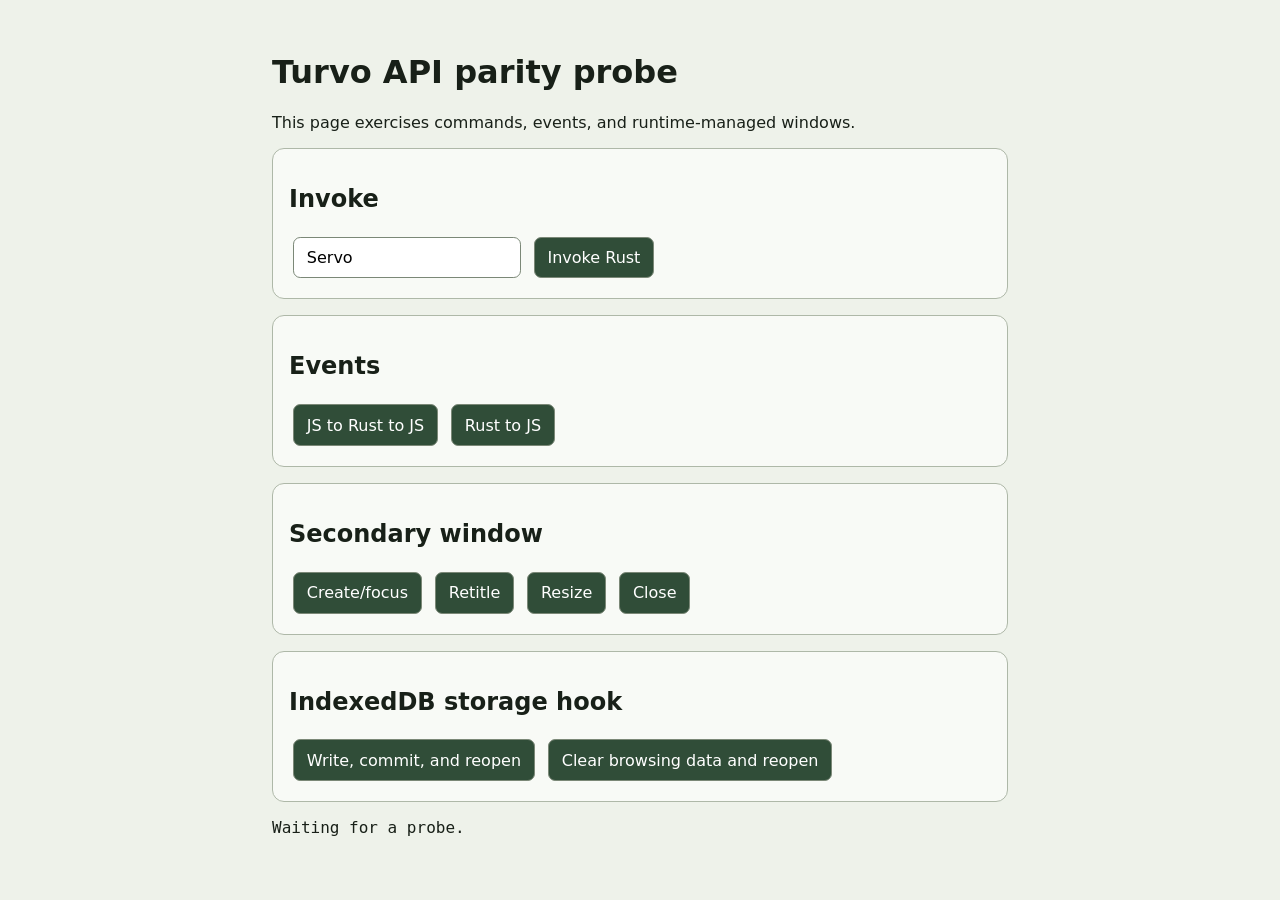
<file: examples/api/index.html>
<!doctype html>
<html lang="en">
  <head>
    <meta charset="UTF-8" />
    <meta name="viewport" content="width=device-width, initial-scale=1.0" />
    <title>Turvo API example</title>
    <link rel="stylesheet" href="style.css" />
  </head>
  <body>
    <main>
      <h1>Turvo API parity probe</h1>
      <p>This page exercises commands, events, and runtime-managed windows.</p>

      <section>
        <h2>Invoke</h2>
        <input id="name" value="Servo" aria-label="Name" />
        <button id="greet">Invoke Rust</button>
      </section>

      <section>
        <h2>Events</h2>
        <button id="js-event">JS to Rust to JS</button>
        <button id="rust-event">Rust to JS</button>
      </section>

      <section>
        <h2>Secondary window</h2>
        <button data-command="create_secondary_window">Create/focus</button>
        <button data-command="retitle_secondary_window">Retitle</button>
        <button data-command="resize_secondary_window">Resize</button>
        <button data-command="close_secondary_window">Close</button>
      </section>

      <section>
        <h2>IndexedDB storage hook</h2>
        <button id="idb-round-trip">Write, commit, and reopen</button>
        <button id="idb-clear">Clear browsing data and reopen</button>
      </section>

      <output id="status" aria-live="polite">Waiting for a probe.</output>
    </main>

    <script src="app.js"></script>
  </body>
</html>
</file>
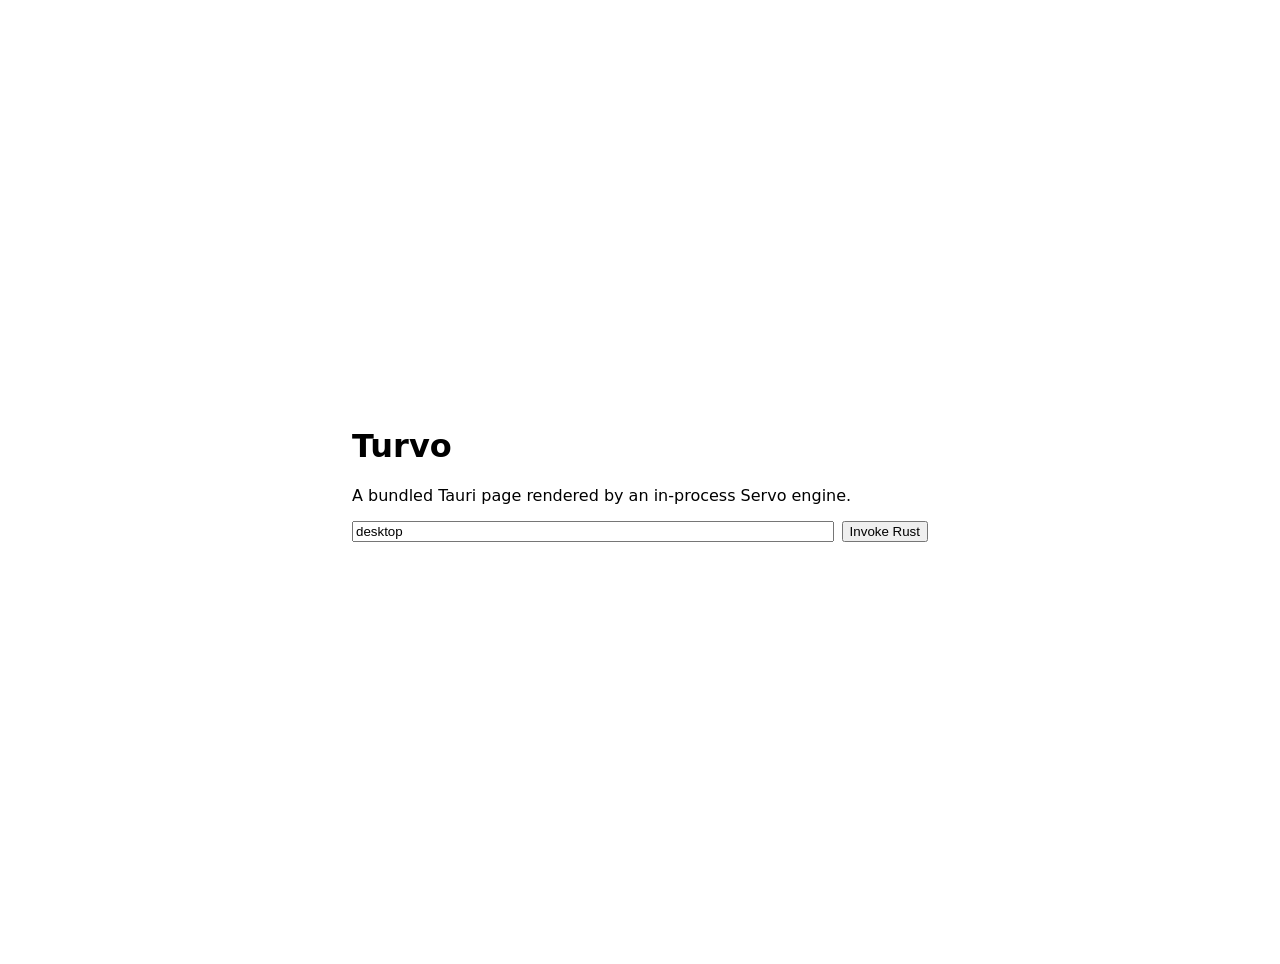
<file: examples/helloworld/index.html>
<!doctype html>
<html lang="en">
  <head>
    <meta charset="utf-8" />
    <meta name="viewport" content="width=device-width, initial-scale=1" />
    <title>Turvo</title>
    <style>
      :root {
        color-scheme: light dark;
        font-family: system-ui, sans-serif;
      }

      body {
        align-items: center;
        display: grid;
        min-height: 100vh;
        margin: 0;
        padding: 2rem;
        place-items: center;
      }

      main {
        max-width: 36rem;
        width: 100%;
      }

      form {
        display: flex;
        gap: 0.5rem;
      }

      input {
        flex: 1;
      }
    </style>
  </head>
  <body>
    <main>
      <h1>Turvo</h1>
      <p>A bundled Tauri page rendered by an in-process Servo engine.</p>
      <form id="greeting-form">
        <input id="name" aria-label="Name" value="desktop" />
        <button type="submit">Invoke Rust</button>
      </form>
      <p id="result" role="status"></p>
    </main>
    <script>
      const { invoke } = window.__TAURI__.core
      const form = document.querySelector('#greeting-form')
      const name = document.querySelector('#name')
      const result = document.querySelector('#result')

      form.addEventListener('submit', async (event) => {
        event.preventDefault()
        result.textContent = await invoke('greet', { name: name.value })
      })
    </script>
  </body>
</html>
</file>
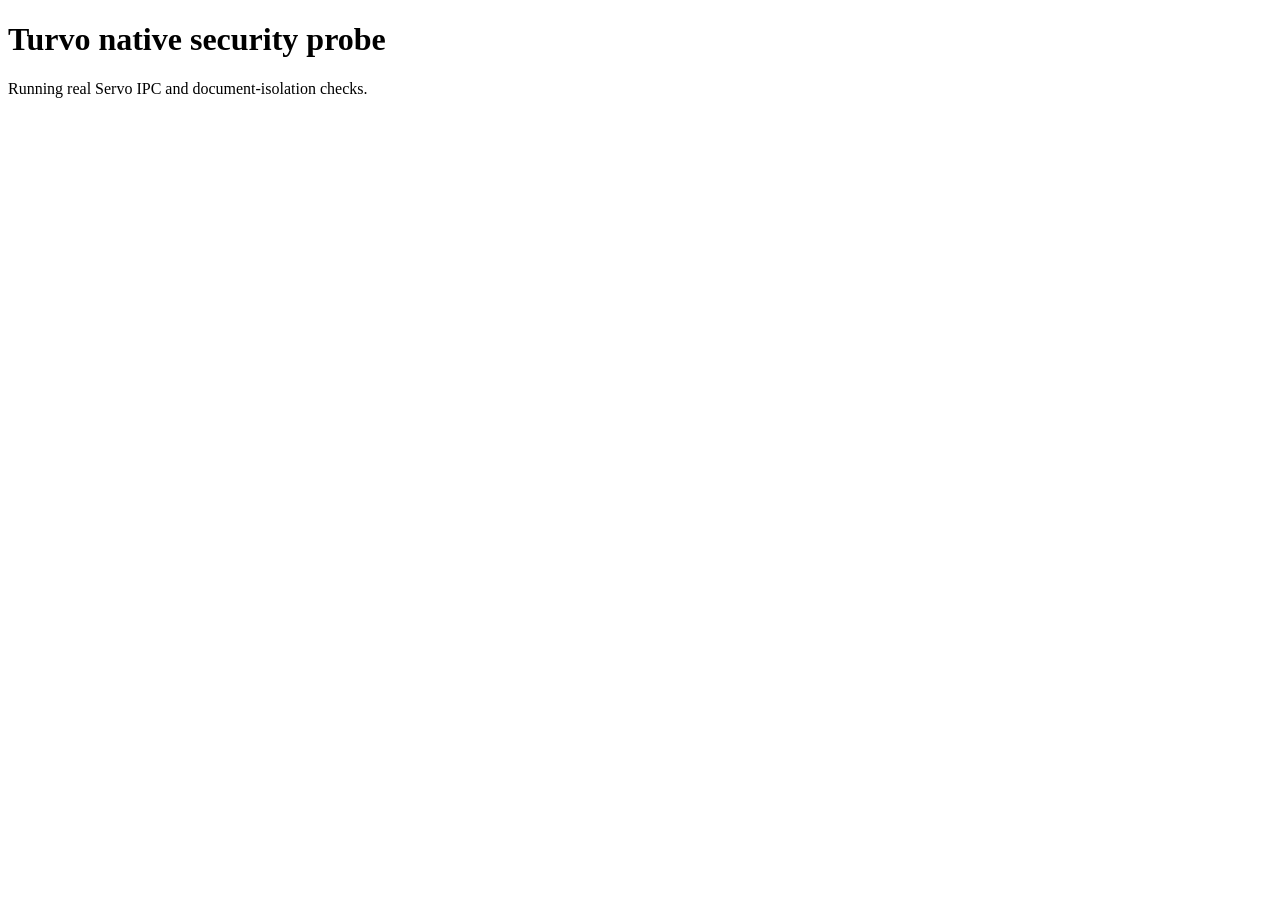
<file: examples/security/index.html>
<!doctype html>
<html lang="en">
  <head><meta charset="utf-8"><title>Turvo native security probe</title></head>
  <body>
    <h1>Turvo native security probe</h1>
    <p id="status">Running real Servo IPC and document-isolation checks.</p>
    <script src="probe.js"></script>
    <script type="module" src="static-module.js"></script>
  </body>
</html>
</file>
<file: examples/api/style.css>
:root {
  color: #182018;
  background: #eef2ea;
  font-family: ui-sans-serif, system-ui, sans-serif;
}

body {
  margin: 0;
  padding: 2rem;
}

main {
  max-width: 46rem;
  margin: auto;
}

section {
  margin-block: 1rem;
  padding: 1rem;
  border: 1px solid #aeb8a8;
  border-radius: 0.75rem;
  background: #f8faf6;
}

button,
input {
  margin: 0.25rem;
  padding: 0.65rem 0.8rem;
  border: 1px solid #7b8877;
  border-radius: 0.45rem;
  font: inherit;
}

button {
  color: white;
  background: #304d38;
  cursor: pointer;
}

output {
  display: block;
  min-height: 1.5rem;
  margin-top: 0.75rem;
  font-family: ui-monospace, monospace;
}
</file>
